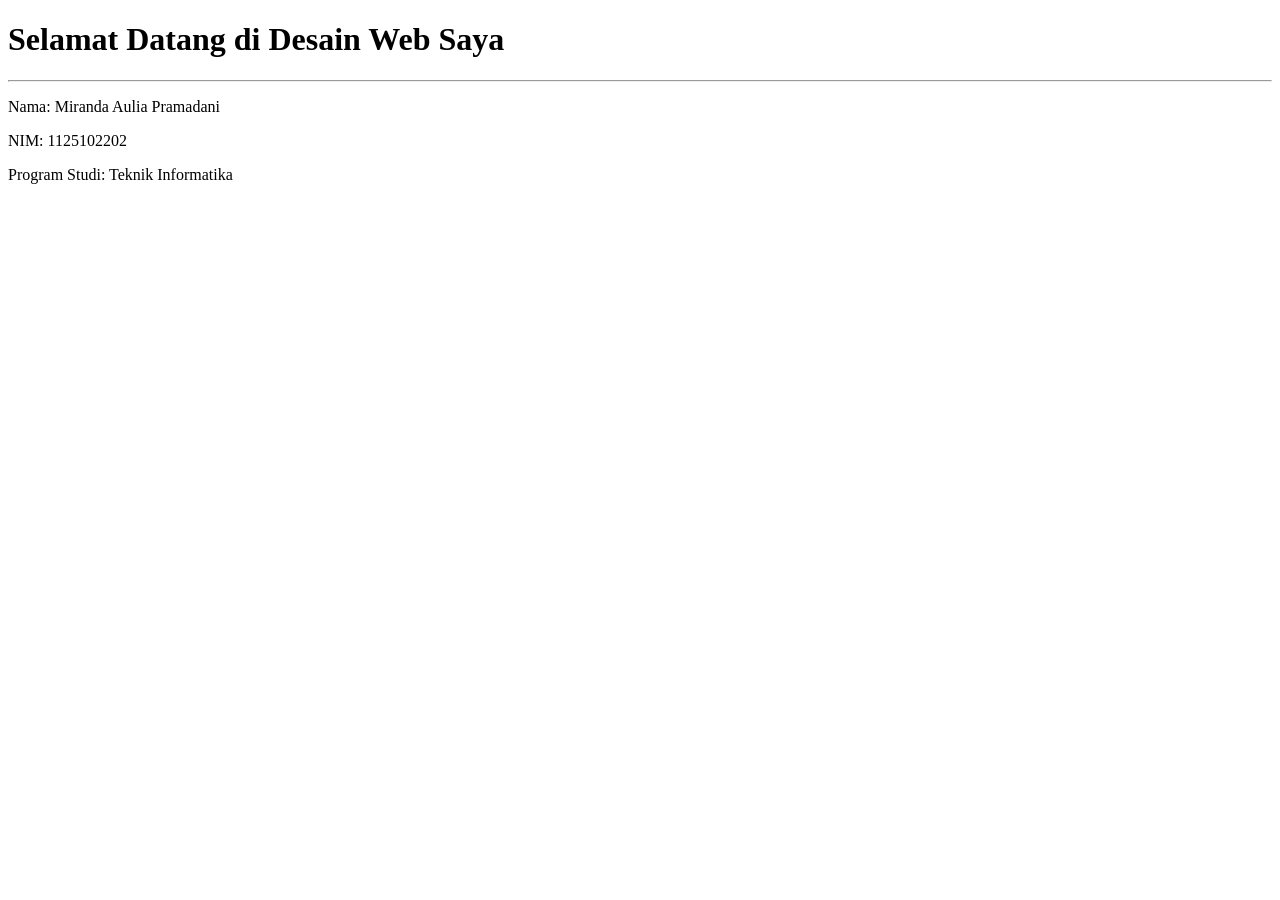
<file: tugas 1/index.html>
<!doctype html>
<html lang="en">
  <head>
    <meta charset="UTF-8" />
    <meta name="viewport" content="width=device-width, initial-scale=1.0" />
    <title>Tugas 1</title>
  </head>
  <body>
    <h1>Selamat Datang di Desain Web Saya</h1>
    <hr />
    <p>Nama: Miranda Aulia Pramadani</p>
    <p>NIM: 1125102202</p>
    <p>Program Studi: Teknik Informatika</p>
  </body>
</html>
</file>
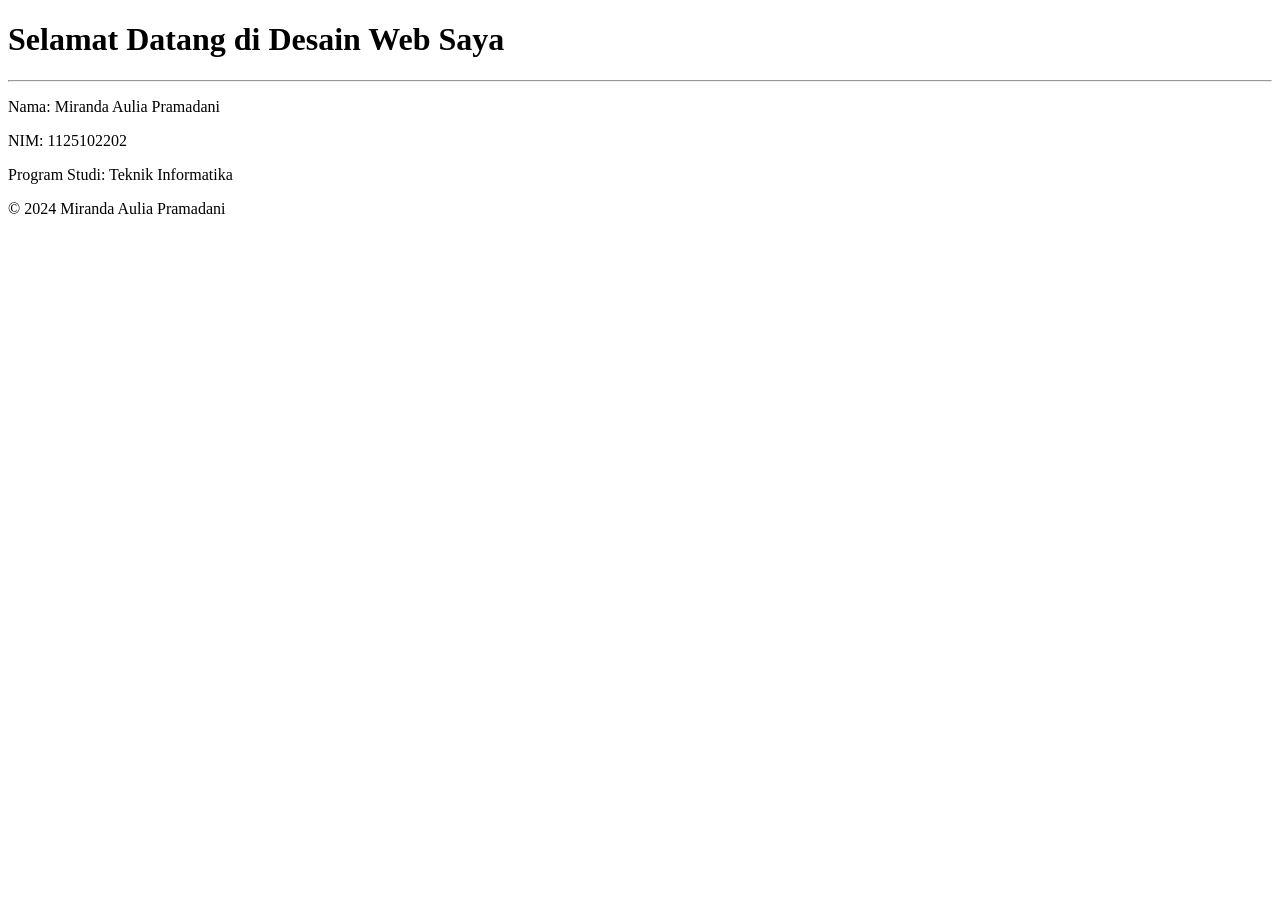
<file: tugas 2/index.html>
<!doctype html>
<html lang="en">
  <head>
    <meta charset="UTF-8" />
    <meta name="viewport" content="width=device-width, initial-scale=1.0" />
    <title>Tugas 2</title>
  </head>
  <body>
    <header>
      <h1>Selamat Datang di Desain Web Saya</h1>
    </header>
    <hr />
    <main>
      <section>
        <p>Nama: Miranda Aulia Pramadani</p>
        <p>NIM: 1125102202</p>
        <p>Program Studi: Teknik Informatika</p>
      </section>
    </main>
    <footer>
      <p>&copy; 2024 Miranda Aulia Pramadani</p>
    </footer>
  </body>
</html>
</file>
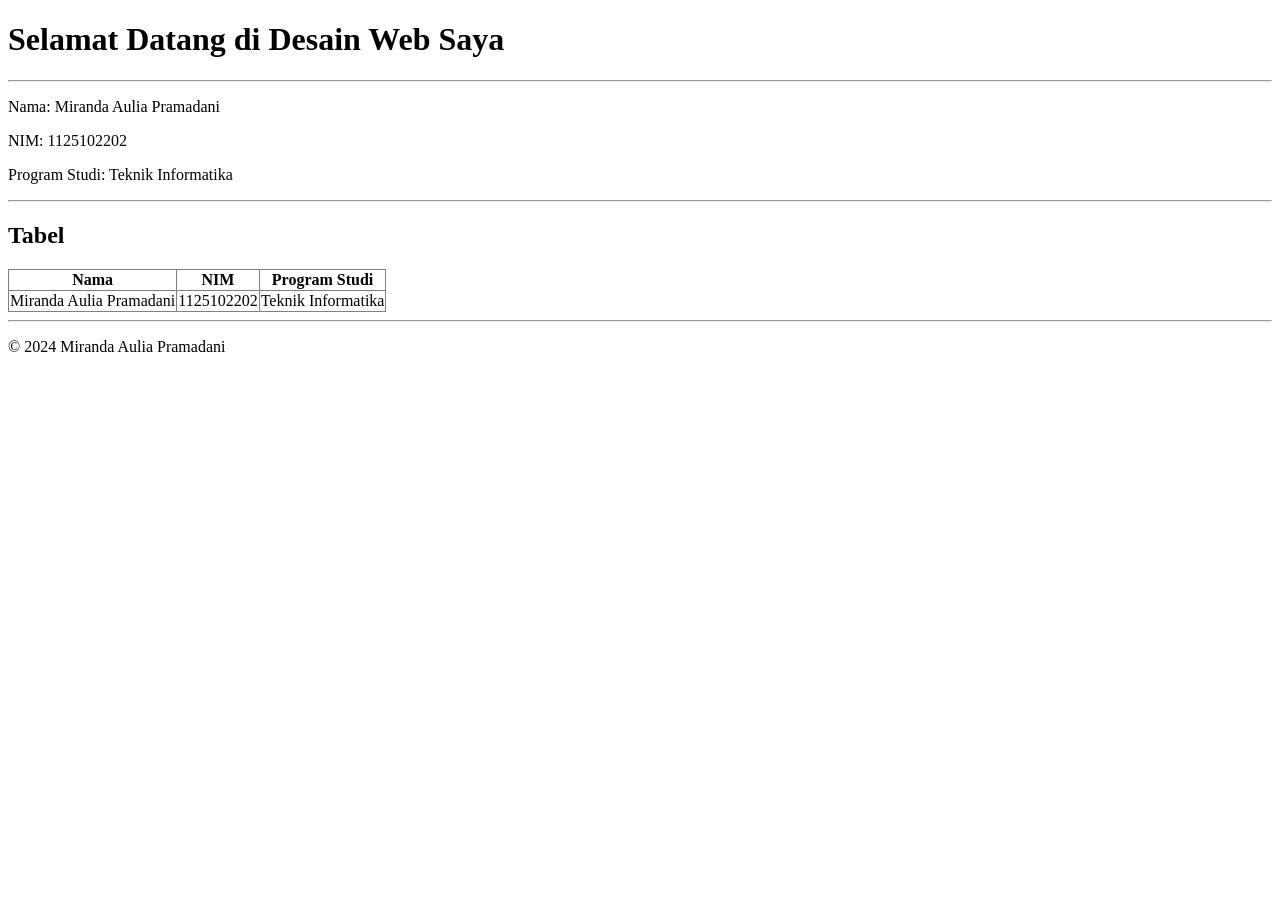
<file: tugas 3/index.html>
<!doctype html>
<html lang="en">
  <head>
    <meta charset="UTF-8" />
    <meta name="viewport" content="width=device-width, initial-scale=1.0" />
    <title>Tugas 3</title>
  </head>
  <body>
    <header>
      <h1>Selamat Datang di Desain Web Saya</h1>
    </header>
    <hr />
    <mailn>
      <section>
        <p>Nama: Miranda Aulia Pramadani</p>
        <p>NIM: 1125102202</p>
        <p>Program Studi: Teknik Informatika</p>
      </section>
    <hr />
      <section>
        <h2>Tabel</h2>
        <table border="1" style="border-collapse: collapse;">
          <thead>
            <tr>
              <th>Nama</th>
              <th>NIM</th>
              <th>Program Studi</th>
            </tr>
          </thead>
          <tbody>
            <tr>
              <td>Miranda Aulia Pramadani</td>
              <td>1125102202</td>
              <td>Teknik Informatika</td>
            </tr>
          </tbody>
        </table>
      </section>
    </main>
    <hr>
    <footer>
      <p>&copy; 2024 Miranda Aulia Pramadani</p>
    </footer>
  </body>
</html>
</file>
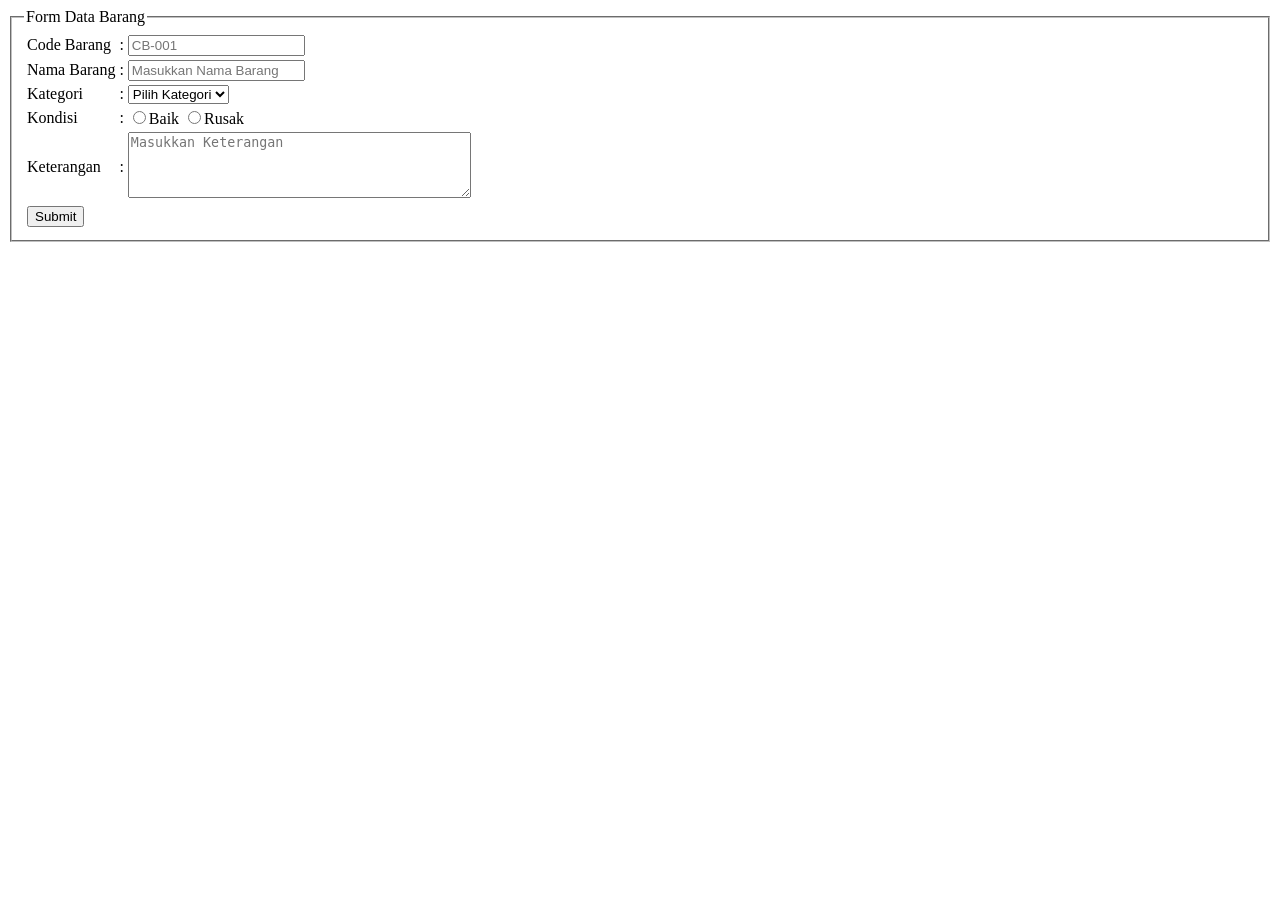
<file: tugas 4/index.html>
<!doctype html>
<html lang="en">
  <head>
    <meta charset="UTF-8" />
    <title>Tugas 4</title>
  </head>
  <body>
    <form action="" method="get">
      <fieldset>
        <legend>Form Data Barang</legend>

        <table>
          <tr>
            <td><label for="cb">Code Barang</label></td>
            <td>:</td>
            <td>
              <input type="text" id="cb" name="cb" placeholder="CB-001" />
            </td>
          </tr>

          <tr>
            <td><label for="nama">Nama Barang</label></td>
            <td>:</td>
            <td>
              <input
                type="text"
                id="nama"
                name="nama"
                placeholder="Masukkan Nama Barang"
              />
            </td>
          </tr>

          <tr>
            <td><label for="kategori">Kategori</label></td>
            <td>:</td>
            <td>
              <select id="kategori" name="kategori">
                <option value="" disabled selected>Pilih Kategori</option>
                <option value="elektronik">Elektronik</option>
                <option value="furniture">Furniture</option>
                <option value="lainnya">Lainnya</option>
              </select>
            </td>
          </tr>

          <tr>
            <td><label>Kondisi</label></td>
            <td>:</td>
            <td>
              <label
                ><input type="radio" name="kondisi" value="baik" />Baik</label
              >
              <label
                ><input type="radio" name="kondisi" value="rusak" />Rusak</label
              >
            </td>
          </tr>

          <tr>
            <td><label for="keterangan">Keterangan</label></td>
            <td>:</td>
            <td>
              <textarea
                name="keterangan"
                id="keterangan"
                rows="4"
                cols="40"
                placeholder="Masukkan Keterangan"
              ></textarea>
            </td>
          </tr>
          <tr>
            <td><button type="submit">Submit</button></td>
          </tr>
        </table>
      </fieldset>
    </form>
  </body>
</html>
</file>
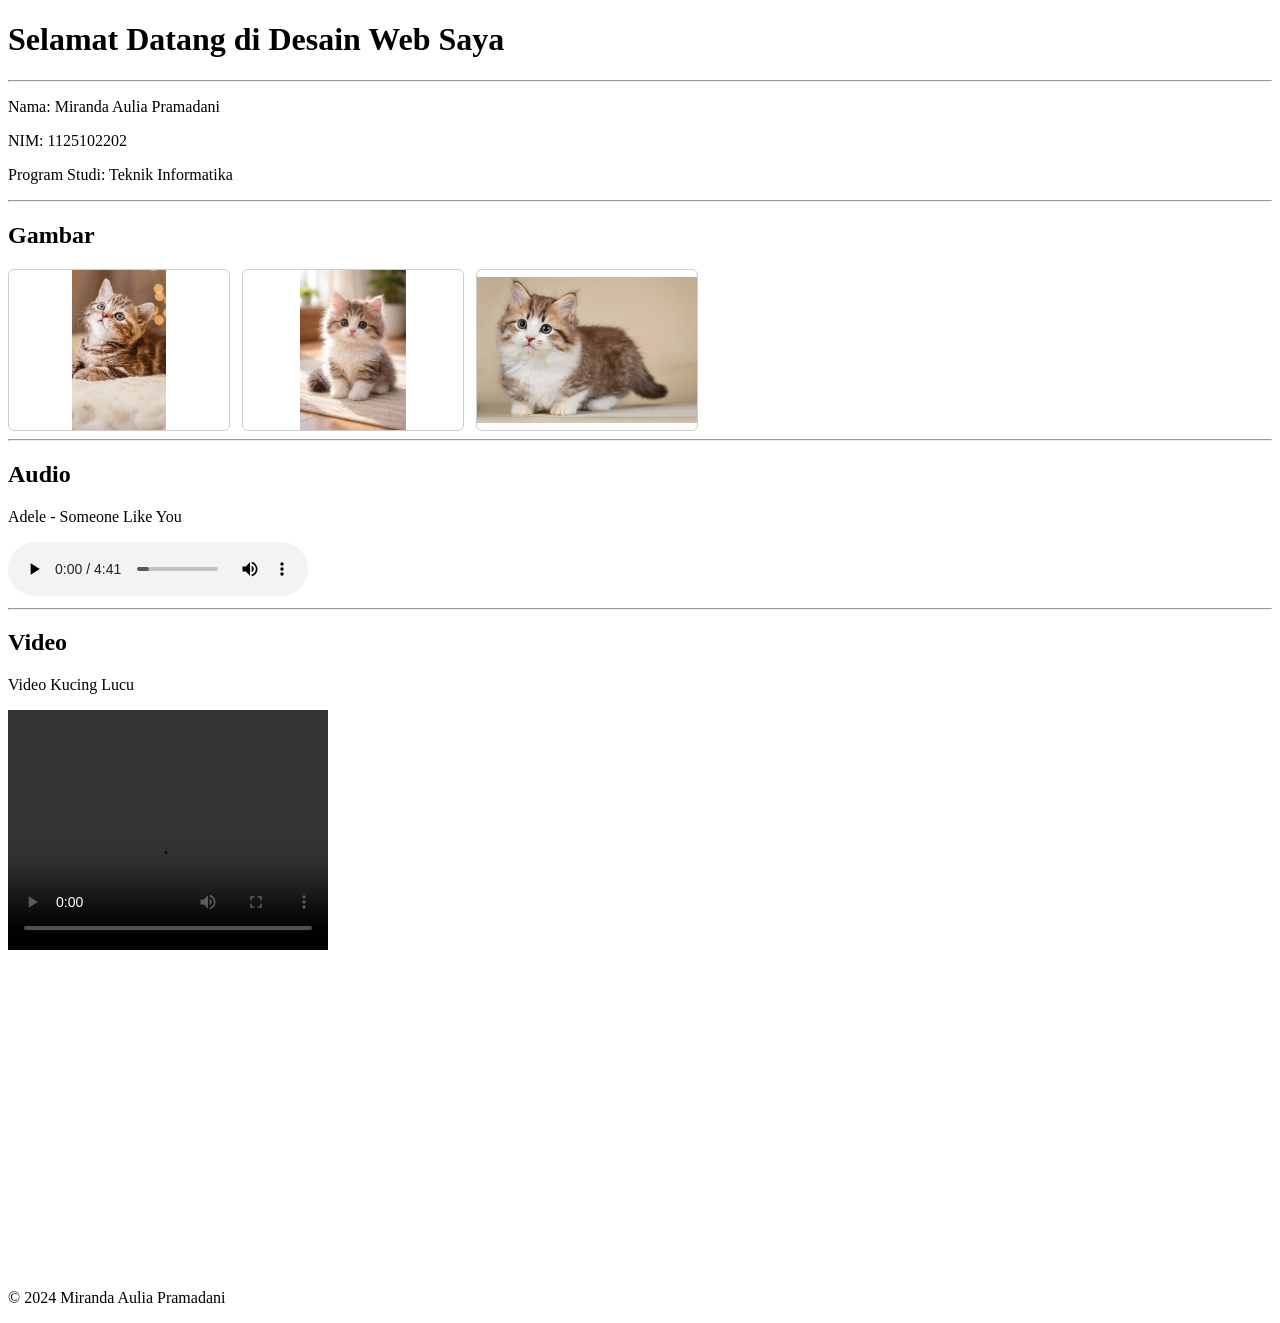
<file: tugas 5/index.html>
<!doctype html>
<html lang="en">
  <head>
    <meta charset="UTF-8" />
    <meta name="viewport" content="width=device-width, initial-scale=1.0" />
    <title>Tugas 5</title>
    <style>
      .gambar {
        display: flex;
        gap: 12px;
        flex-wrap: wrap;
        align-items: center;
      }
      .gambar img {
        width: 220px;
        height: 160px;
        object-fit: contain;
        background: #fff;
        border: 1px solid #ccc;
        border-radius: 6px;
      }
    </style>
  </head>
  <body>
      <h1>Selamat Datang di Desain Web Saya</h1>
    </header>
    <hr />
    <main>
      <section>
        <p>Nama: Miranda Aulia Pramadani</p>
        <p>NIM: 1125102202</p>
        <p>Program Studi: Teknik Informatika</p>
      </section>
        <hr>
        <section>
        <h2>Gambar</h2>
        <div class="gambar">
          <img src="gambar/kitten.jpg" alt="Trulli">
          <img src="gambar/kitten2.jpg" alt="Trulli">
          <img src="gambar/munchkin.jpg" alt="Trulli">
        </div>
    <hr>
        <h2>Audio</h2>
        <p>Adele - Someone Like You</p>
        <audio controls autoplay>
                <source src="audio/Someone Like You.mp3" type="audio/mpeg" >
        </audio>

        
        <hr>
        <h2>Video</h2>
        <p>Video Kucing Lucu</p>
        <video width="320" height="240" controls>
                <source src="video/kucing.mp4" type="video/mp4">
        </video>
        <br>
        <iframe width="560" height="315" src="https://www.youtube.com/embed/6sXPAyV_LV8?si=G7fMaodylcqMZ6Wg" title="YouTube video player" frameborder="0" allow="accelerometer; autoplay; clipboard-write; encrypted-media; gyroscope; picture-in-picture; web-share" referrerpolicy="strict-origin-when-cross-origin" allowfullscreen></iframe>
            </section>

    </main>
    <footer>
      <p>&copy; 2024 Miranda Aulia Pramadani</p>
    </footer>
  </body>
</html>
</file>
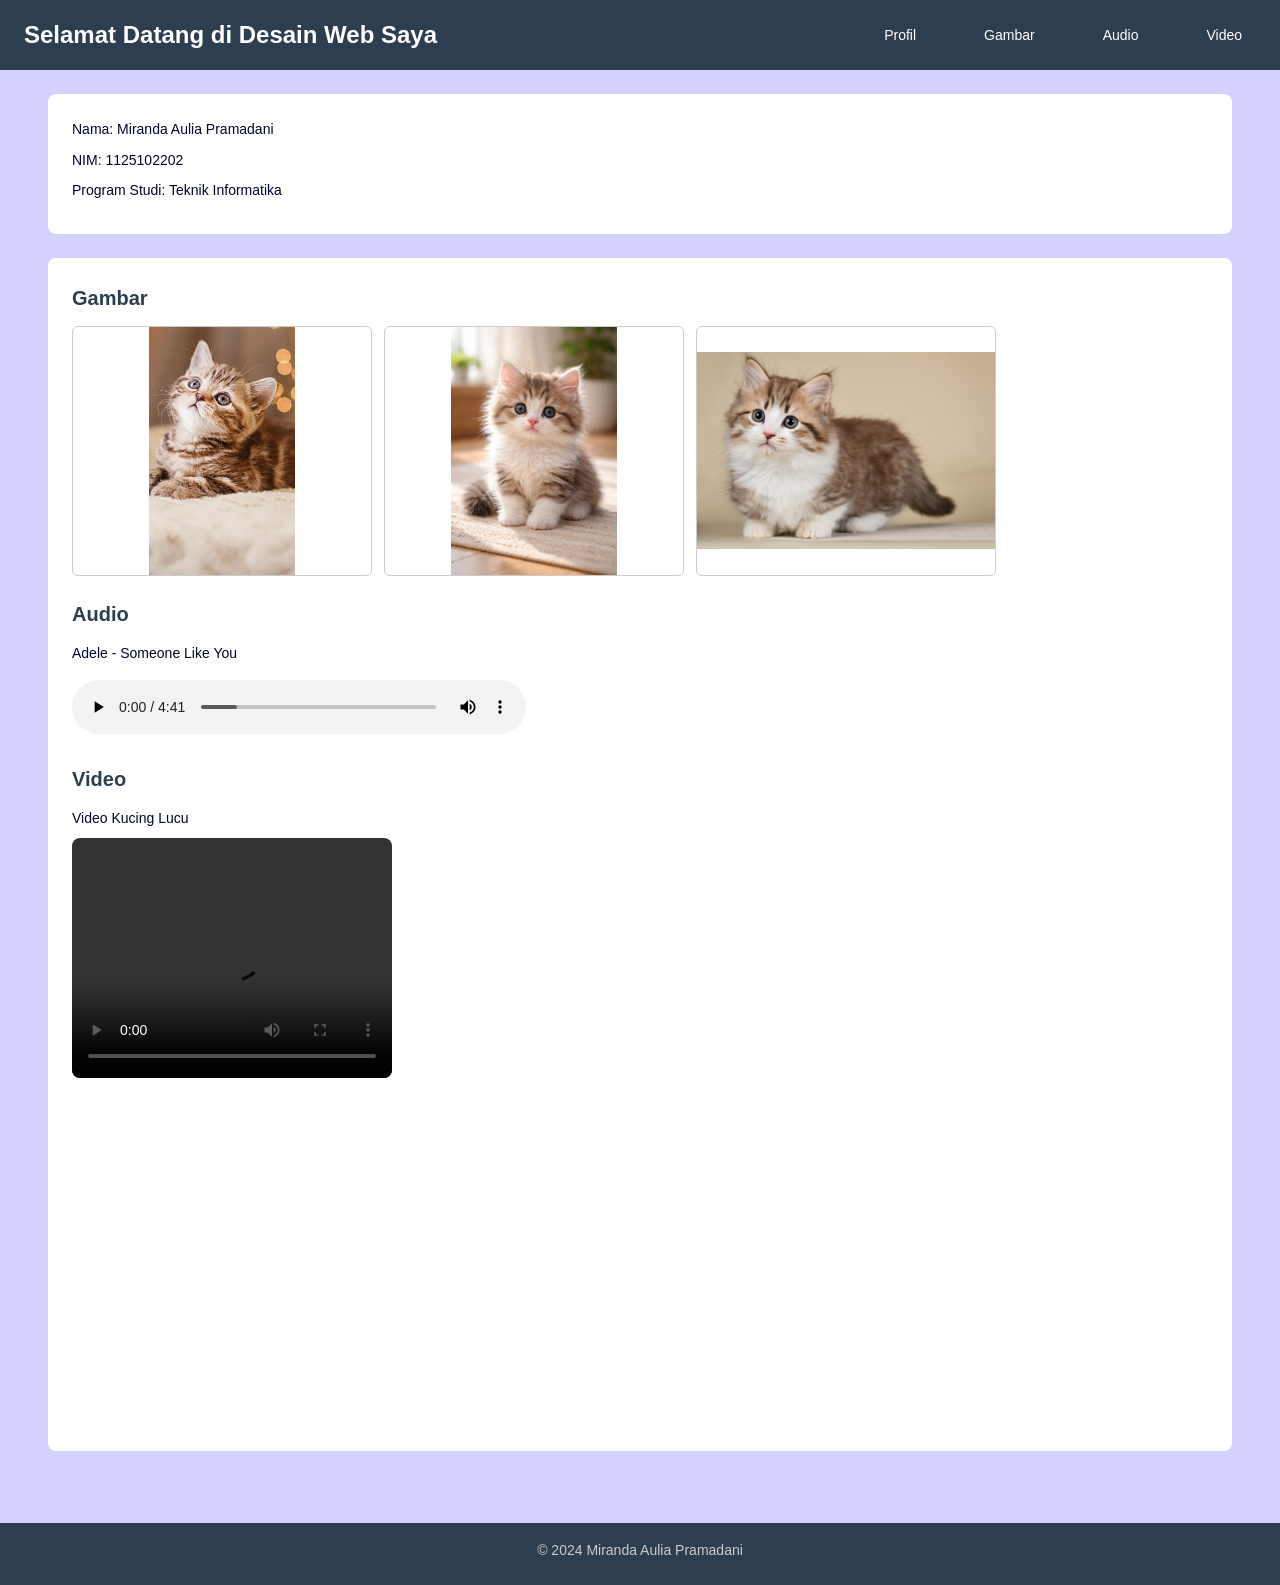
<file: tugas 6/menu.html>
<!doctype html>
<html lang="en">
  <head>
    <meta charset="UTF-8" />
    <link rel="stylesheet" href="style.css" />
    <meta name="viewport" content="width=device-width, initial-scale=1.0" />
    <title>Tugas 6</title>
  </head>
  <body>
    <header>
      <h1>Selamat Datang di Desain Web Saya</h1>
      <nav>
        <a href="#profil">Profil</a>
        <a href="#gambar">Gambar</a>
        <a href="#audio">Audio</a>
        <a href="#video">Video</a>
      </nav>
    </header>
    <main>
      <section>
        <p>Nama: Miranda Aulia Pramadani</p>
        <p>NIM: 1125102202</p>
        <p>Program Studi: Teknik Informatika</p>
      </section>
      <section>
        <h2>Gambar</h2>
        <div class="gambar">
          <img src="gambar/kitten.jpg" alt="Trulli" />
          <img src="gambar/kitten2.jpg" alt="Trulli" />
          <img src="gambar/munchkin.jpg" alt="Trulli" />
        </div>

        <br />
        <h2>Audio</h2>
        <p>Adele - Someone Like You</p>
        <audio controls autoplay>
          <source src="audio/Someone Like You.mp3" type="audio/mpeg" />
        </audio>

        <br /><br />
        <h2>Video</h2>
        <p>Video Kucing Lucu</p>
        <video width="320" height="240" controls>
          <source src="video/kucing.mp4" type="video/mp4" />
        </video>
        <br />
        <iframe
          width="560"
          height="315"
          src="https://www.youtube.com/embed/6sXPAyV_LV8?si=G7fMaodylcqMZ6Wg"
          title="YouTube video player"
          frameborder="0"
          allow="
            accelerometer;
            autoplay;
            clipboard-write;
            encrypted-media;
            gyroscope;
            picture-in-picture;
            web-share;
          "
          referrerpolicy="strict-origin-when-cross-origin"
          allowfullscreen
        ></iframe>
      </section>
    </main>
    <footer>
      <p>&copy; 2024 Miranda Aulia Pramadani</p>
    </footer>
  </body>
</html>
</file>
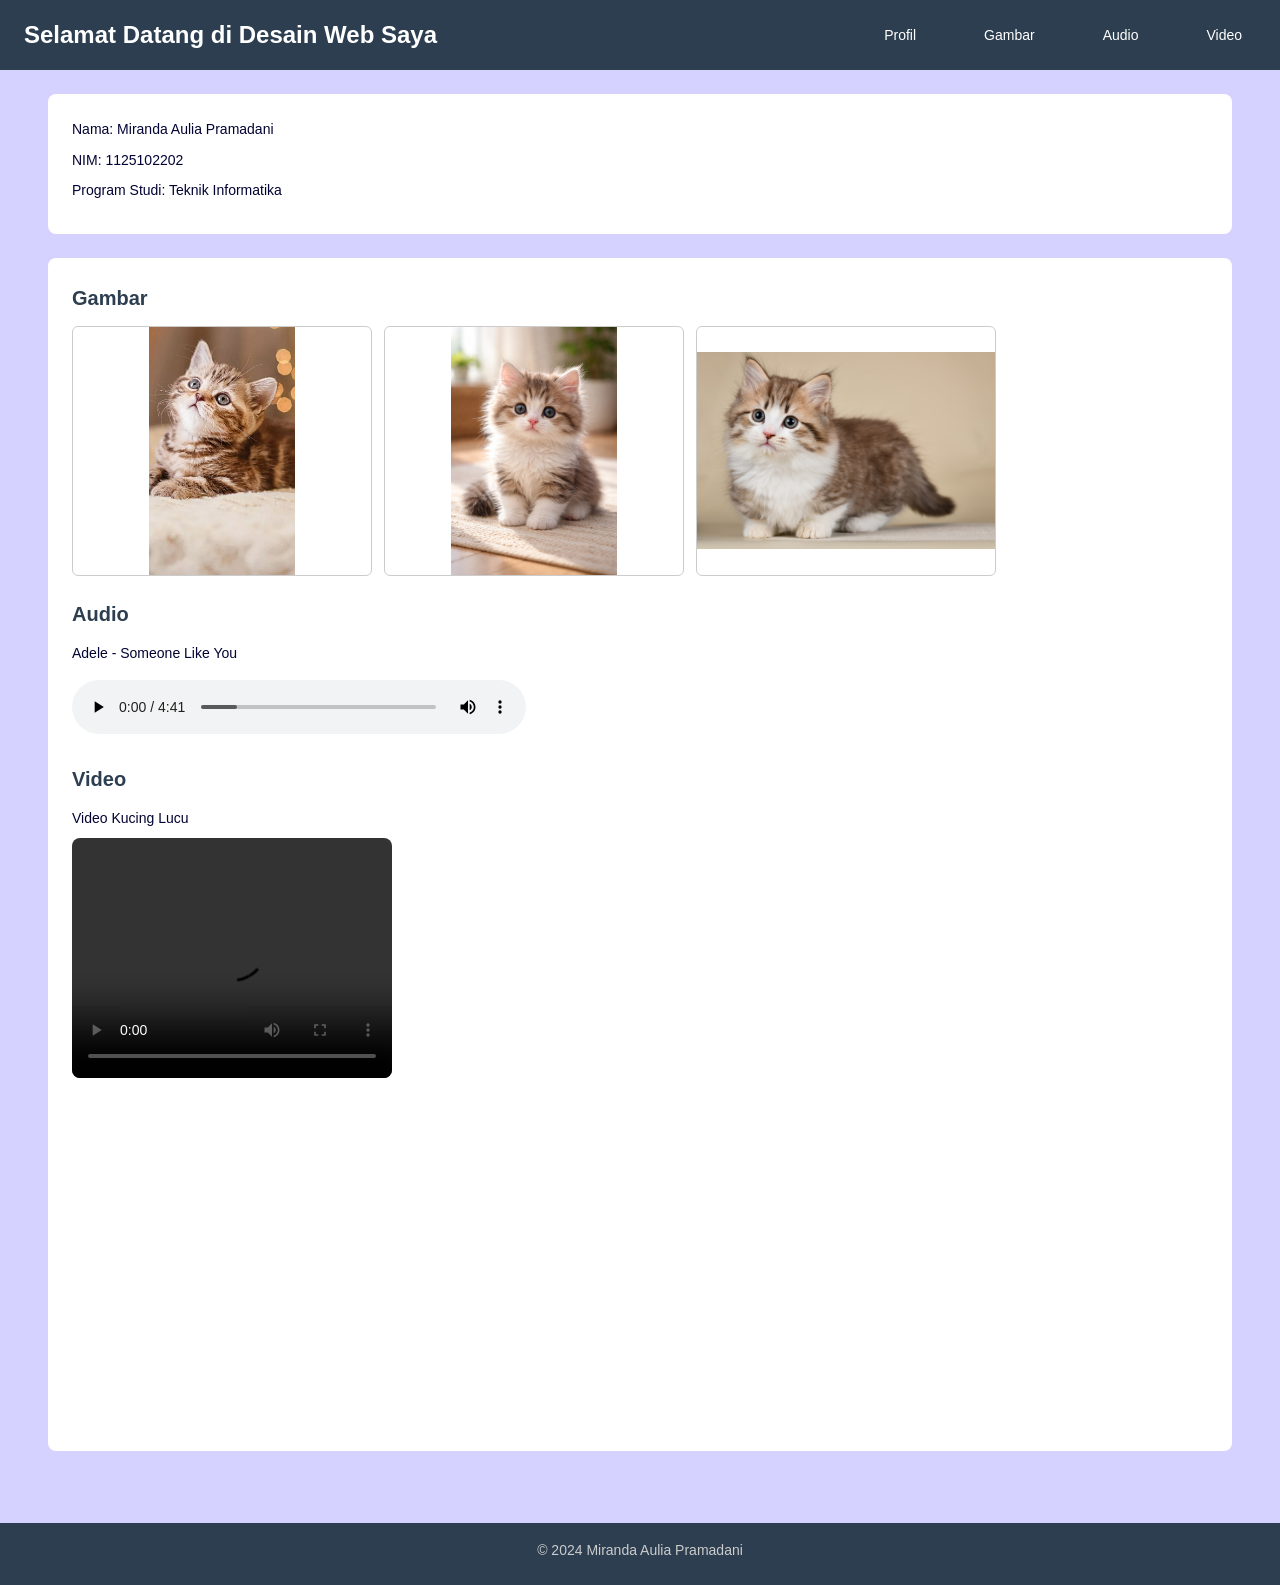
<file: tugas 7/menu.html>
<!doctype html>
<html lang="en">
  <head>
    <meta charset="UTF-8" />
    <link rel="stylesheet" href="style.css" />
    <meta name="viewport" content="width=device-width, initial-scale=1.0" />
    <title>Tugas 7</title>
  </head>
  <body>
    <header>
      <h1>Selamat Datang di Desain Web Saya</h1>
      <nav>
        <a href="#profil">Profil</a>
        <a href="#gambar">Gambar</a>
        <a href="#audio">Audio</a>
        <a href="#video">Video</a>
      </nav>
    </header>
    <main>
      <section>
        <p>Nama: Miranda Aulia Pramadani</p>
        <p>NIM: 1125102202</p>
        <p>Program Studi: Teknik Informatika</p>
      </section>
      <section>
        <h2>Gambar</h2>
        <div class="gambar">
          <img src="gambar/kitten.jpg" alt="Trulli" />
          <img src="gambar/kitten2.jpg" alt="Trulli" />
          <img src="gambar/munchkin.jpg" alt="Trulli" />
        </div>

        <br />
        <h2>Audio</h2>
        <p>Adele - Someone Like You</p>
        <audio controls autoplay>
          <source src="audio/Someone Like You.mp3" type="audio/mpeg" />
        </audio>

        <br /><br />
        <h2>Video</h2>
        <p>Video Kucing Lucu</p>
        <video width="320" height="240" controls>
          <source src="video/kucing.mp4" type="video/mp4" />
        </video>
        <br />
        <iframe
          width="560"
          height="315"
          src="https://www.youtube.com/embed/6sXPAyV_LV8?si=G7fMaodylcqMZ6Wg"
          title="YouTube video player"
          frameborder="0"
          allow="
            accelerometer;
            autoplay;
            clipboard-write;
            encrypted-media;
            gyroscope;
            picture-in-picture;
            web-share;
          "
          referrerpolicy="strict-origin-when-cross-origin"
          allowfullscreen
        ></iframe>
      </section>
    </main>
    <footer>
      <p>&copy; 2024 Miranda Aulia Pramadani</p>
    </footer>
  </body>
</html>
</file>
<file: tugas 6/style.css>
* {
  margin: 0;
  padding: 0;
  box-sizing: border-box;
}

body {
  font-family: Arial, sans-serif;
  font-size: 14px;
  line-height: 1.6;
  color: #020333;
  background-color: #d5d2ff;
}

header {
  background-color: #2c3e50;
  padding: 16px 24px;
  display: flex;
  justify-content: space-between;
  align-items: center;
  position: sticky;
  top: 0;
  z-index: 100;
}

header h1 {
  color: white;
  font-size: 24px;
  margin-bottom: 0;
}

nav {
  display: flex;
  gap: 40px;
  flex-wrap: wrap;
  justify-content: flex-end;
}

nav a {
  color: white;
  text-decoration: none;
  padding: 6px 14px;
  border-radius: 4px;
}

main {
  max-width: 95%;
  margin: 0 auto;
  padding: 24px 16px;
}

section {
  background-color: white;
  border-radius: 8px;
  padding: 24px;
  margin-bottom: 24px;
}

h2 {
  font-size: 20px;
  color: #2c3e50;
  margin-bottom: 12px;
}

p {
  margin-bottom: 8px;
}

.gambar {
  display: flex;
  gap: 12px;
  flex-wrap: wrap;
  align-items: center;
}

.gambar img {
  width: 300px;
  height: 250px;
  object-fit: contain;
  background: #fff;
  border: 1px solid #ccc;
  border-radius: 6px;
}

audio {
  width: 40%;
  margin-top: 8px;
}

video {
  border-radius: 8px;
  display: block;
  margin-bottom: 12px;
}

iframe {
  display: block;
  max-width: 100%;
  border-radius: 8px;
}

footer {
  text-align: center;
  padding: 16px;
  background-color: #2c3e50;
  color: #ccc;
  font-size: 14px;
  margin-top: 24px;
}
</file>
<file: tugas 7/style.css>
* {
  margin: 0;
  padding: 0;
  box-sizing: border-box;
}

@keyframes fadeDown {
  from {
    opacity: 0;
    transform: translateY(-20px);
  }
  to {
    opacity: 1;
    transform: translateY(0);
  }
}

body {
  font-family: Arial, sans-serif;
  font-size: 14px;
  line-height: 1.6;
  color: #020333;
  background-color: #d5d2ff;
}

header {
  background-color: #2c3e50;
  padding: 16px 24px;
  display: flex;
  justify-content: space-between;
  align-items: center;
  position: sticky;
  top: 0;
  z-index: 100;
}

header h1 {
  color: white;
  font-size: 24px;
  margin-bottom: 0;
}

nav {
  display: flex;
  gap: 40px;
  flex-wrap: wrap;
  justify-content: flex-end;
}

nav a {
  color: white;
  text-decoration: none;
  padding: 6px 14px;
  border-radius: 4px;
  transition: background-color 0.3s ease;
}

nav a:hover {
  background-color: #3d5166;
}

main {
  max-width: 95%;
  margin: 0 auto;
  padding: 24px 16px;
}

@keyframes fadeIn {
  from {
    opacity: 0;
    transform: translateY(16px);
  }
  to {
    opacity: 1;
    transform: translateY(0);
  }
}

section {
  background-color: white;
  border-radius: 8px;
  padding: 24px;
  margin-bottom: 24px;
  animation: fadeIn 1s ease both;
}

h2 {
  font-size: 20px;
  color: #2c3e50;
  margin-bottom: 12px;
}

p {
  margin-bottom: 8px;
}

.gambar {
  display: flex;
  gap: 12px;
  flex-wrap: wrap;
  align-items: center;
}

.gambar img {
  width: 300px;
  height: 250px;
  object-fit: contain;
  background: #fff;
  border: 1px solid #ccc;
  border-radius: 6px;
  transition:
    transform 0.3s ease,
    opacity 0.3s ease;
}

.gambar img:hover {
  transform: scale(1.05);
  opacity: 0.9;
}

audio {
  width: 40%;
  margin-top: 8px;
}

video {
  border-radius: 8px;
  display: block;
  margin-bottom: 12px;
}

iframe {
  display: block;
  max-width: 100%;
  border-radius: 8px;
}

footer {
  text-align: center;
  padding: 16px;
  background-color: #2c3e50;
  color: #ccc;
  font-size: 14px;
  margin-top: 24px;
}
</file>
